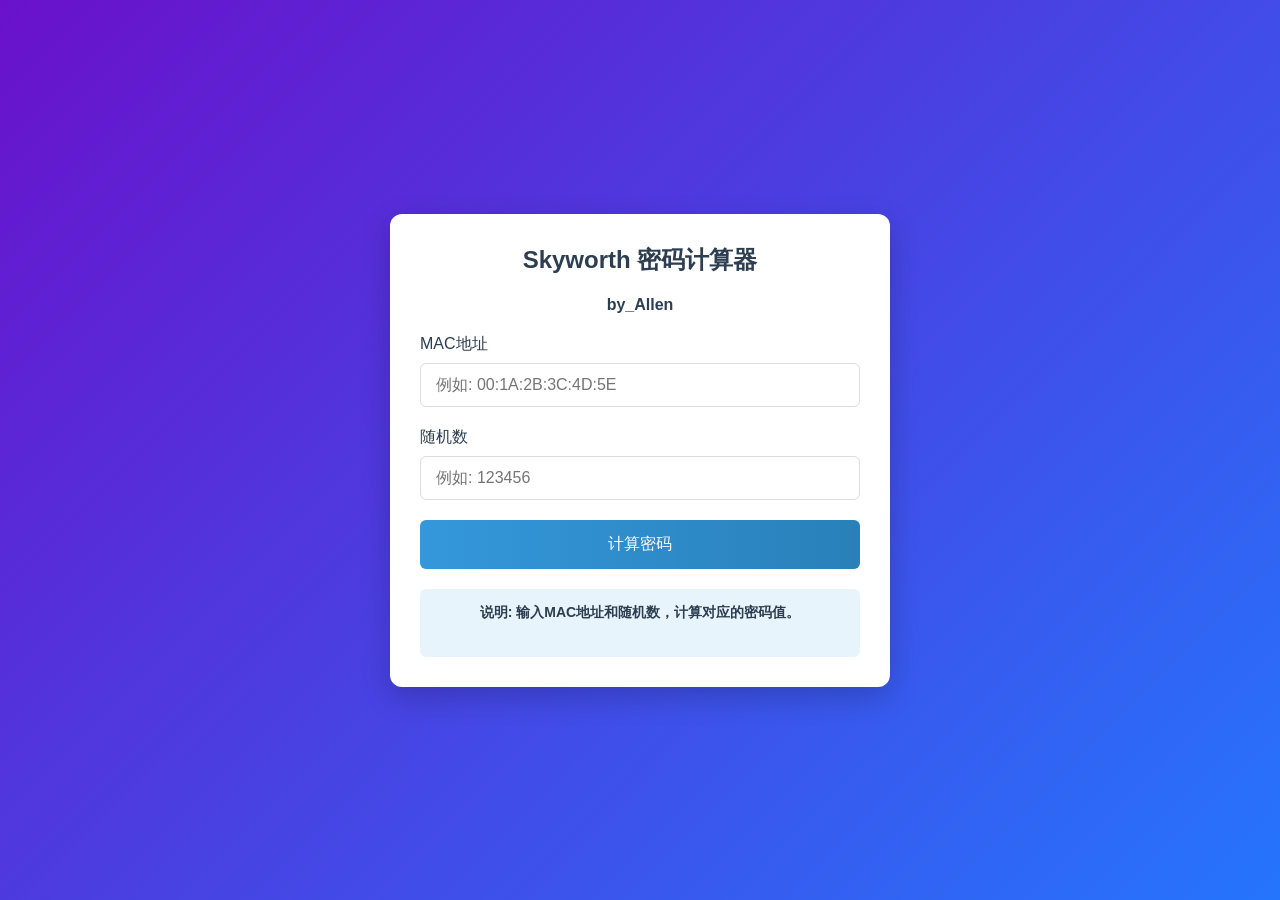
<file: sk/index.html>
<!DOCTYPE html>
<html lang="zh-CN">
<head>
    <meta charset="UTF-8">
    <meta name="viewport" content="width=device-width, initial-scale=1.0">
    <title>Skyworth密码计算器</title>
    <script src="js/md5.min.js"></script>
    <style>
        * {
            box-sizing: border-box;
            margin: 0;
            padding: 0;
            font-family: 'Segoe UI', Tahoma, Geneva, Verdana, sans-serif;
        }
        
        body {
            background: linear-gradient(135deg, #6a11cb 0%, #2575fc 100%);
            color: #333;
            min-height: 100vh;
            display: flex;
            justify-content: center;
            align-items: center;
            padding: 20px;
        }
        
        .container {
            background-color: white;
            border-radius: 12px;
            box-shadow: 0 10px 30px rgba(0, 0, 0, 0.2);
            width: 100%;
            max-width: 500px;
            padding: 30px;
        }
        
        h2 {
            text-align: center;
            margin-bottom: 20px;
            color: #2c3e50;
            font-weight: 600;
        }
		
        p {
            text-align: center;
            margin-bottom: 20px;
            color: #2c3e50;
            font-weight: 600;
        }
        
        .description {
            text-align: center;
            margin-bottom: 30px;
            color: #7f8c8d;
            font-size: 14px;
            line-height: 1.5;
        }
        
        .form-group {
            margin-bottom: 20px;
        }
        
        label {
            display: block;
            margin-bottom: 8px;
            font-weight: 500;
            color: #2c3e50;
        }
        
        input {
            width: 100%;
            padding: 12px 15px;
            border: 1px solid #ddd;
            border-radius: 6px;
            font-size: 16px;
            transition: all 0.3s;
        }
        
        input:focus {
            border-color: #3498db;
            box-shadow: 0 0 0 2px rgba(52, 152, 219, 0.2);
            outline: none;
        }
        
        button {
            background: linear-gradient(to right, #3498db, #2980b9);
            color: white;
            border: none;
            border-radius: 6px;
            padding: 14px 20px;
            font-size: 16px;
            font-weight: 500;
            cursor: pointer;
            width: 100%;
            transition: all 0.3s;
        }
        
        button:hover {
            background: linear-gradient(to right, #2980b9, #3498db);
            transform: translateY(-2px);
            box-shadow: 0 5px 15px rgba(0, 0, 0, 0.1);
        }
        
        button:active {
            transform: translateY(0);
        }
        
        .result-container {
            margin-top: 30px;
            padding: 20px;
            background-color: #f8f9fa;
            border-radius: 8px;
            border-left: 4px solid #3498db;
            display: none;
        }
        
        .result-title {
            font-weight: 500;
            margin-bottom: 10px;
            color: #2c3e50;
        }
        
        .result-value {
            font-size: 24px;
            font-weight: 600;
            color: #e74c3c;
            word-break: break-all;
        }
        
        .info-box {
            margin-top: 20px;
            padding: 15px;
            background-color: #e8f4fc;
            border-radius: 6px;
            font-size: 14px;
            color: #2c3e50;
        }
        
        .error {
            color: #e74c3c;
            font-size: 14px;
            margin-top: 5px;
            display: none;
        }
        
        .loading {
            display: none;
            text-align: center;
            margin-top: 20px;
        }
        
        .spinner {
            border: 4px solid rgba(0, 0, 0, 0.1);
            border-left-color: #3498db;
            border-radius: 50%;
            width: 30px;
            height: 30px;
            animation: spin 1s linear infinite;
            margin: 0 auto;
        }
        
        @keyframes spin {
            to { transform: rotate(360deg); }
        }
    </style>
</head>
<body>
    <div class="container">
        <h2>Skyworth 密码计算器</h2>
		<p>by_Allen</p>
        
        <div class="form-group">
            <label for="mac">MAC地址</label>
            <input type="text" id="mac" placeholder="例如: 00:1A:2B:3C:4D:5E">
            <div class="error" id="mac-error">请输入有效的MAC地址</div>
        </div>
        
        <div class="form-group">
            <label for="random">随机数</label>
            <input type="text" id="random" placeholder="例如: 123456">
            <div class="error" id="random-error">请输入随机数</div>
        </div>
        
        <button id="calculate-btn">计算密码</button>
        
        <div class="loading" id="loading">
            <div class="spinner"></div>
            <p>正在计算...</p>
        </div>
        
        <div class="result-container" id="result-container">
            <div class="result-title">计算结果:</div>
            <div class="result-value" id="result-value"></div>
        </div>
        
        <div class="info-box">
            <p><strong>说明:</strong> 输入MAC地址和随机数，计算对应的密码值。</p>
        </div>
    </div>

    <script>
        document.addEventListener('DOMContentLoaded', function() {
            const macInput = document.getElementById('mac');
            const randomInput = document.getElementById('random');
            const calculateBtn = document.getElementById('calculate-btn');
            const resultContainer = document.getElementById('result-container');
            const resultValue = document.getElementById('result-value');
            const loading = document.getElementById('loading');
            const macError = document.getElementById('mac-error');
            const randomError = document.getElementById('random-error');
            
            // 验证MAC地址格式
            function isValidMac(mac) {
                // 简单验证：允许常见MAC地址格式
                const macRegex = /^([0-9A-Fa-f]{2}[:-]){5}([0-9A-Fa-f]{2})$/;
                return macRegex.test(mac);
            }
            
            // 计算数字
            function calculateNumber(md5Hash) {
                if (md5Hash && md5Hash.length >= 32) {
                    const beforeStr = md5Hash.substring(0, 16);
                    const afterStr = md5Hash.substring(16, 32);
                    
                    let beforeNum = 0;
                    for (let i = 0; i < beforeStr.length; i++) {
                        beforeNum += beforeStr.charCodeAt(i) - 0x30;
                    }
                    
                    let afterNum = 0;
                    for (let i = 0; i < afterStr.length; i++) {
                        afterNum += afterStr.charCodeAt(i) - 0x30;
                    }
                    
                    return beforeNum * afterNum;
                }
                return 0;
            }
            
            // 计算密码
            function calculatePassword(mac, random) {
                const fullStr = `JSCMCC_SKYWORTH${mac}${random}tianhuaxin@skyworth.com`;
                
                // 使用MD5库计算哈希值
                const md5Hash = md5(fullStr);
                
                return calculateNumber(md5Hash).toString();
            }
            
            // 处理计算按钮点击
            calculateBtn.addEventListener('click', function() {
                // 重置错误信息
                macError.style.display = 'none';
                randomError.style.display = 'none';
                
                const mac = macInput.value.trim();
                const random = randomInput.value.trim();
                
                let hasError = false;
                
                // 验证输入
                if (!mac) {
                    macError.textContent = '请输入MAC地址';
                    macError.style.display = 'block';
                    hasError = true;
                } else if (!isValidMac(mac)) {
                    macError.textContent = 'MAC地址格式不正确';
                    macError.style.display = 'block';
                    hasError = true;
                }
                
                if (!random) {
                    randomError.textContent = '请输入随机数';
                    randomError.style.display = 'block';
                    hasError = true;
                }
                
                if (hasError) return;
                
                // 显示加载状态
                loading.style.display = 'block';
                resultContainer.style.display = 'none';
                
                // 使用setTimeout来模拟异步计算，避免UI阻塞
                setTimeout(function() {
                    try {
                        // 计算密码
                        const password = calculatePassword(mac, random);
                        
                        // 显示结果
                        resultValue.textContent = password;
                        resultContainer.style.display = 'block';
                    } catch (error) {
                        console.error("计算错误:", error);
                        resultValue.textContent = "计算过程中发生错误: " + error.message;
                        resultContainer.style.display = 'block';
                    } finally {
                        // 隐藏加载状态
                        loading.style.display = 'none';
                    }
                }, 100);
            });
            
            // 输入时隐藏错误信息
            macInput.addEventListener('input', function() {
                macError.style.display = 'none';
            });
            
            randomInput.addEventListener('input', function() {
                randomError.style.display = 'none';
            });
        });
    </script>
</body>
</html>
</file>
